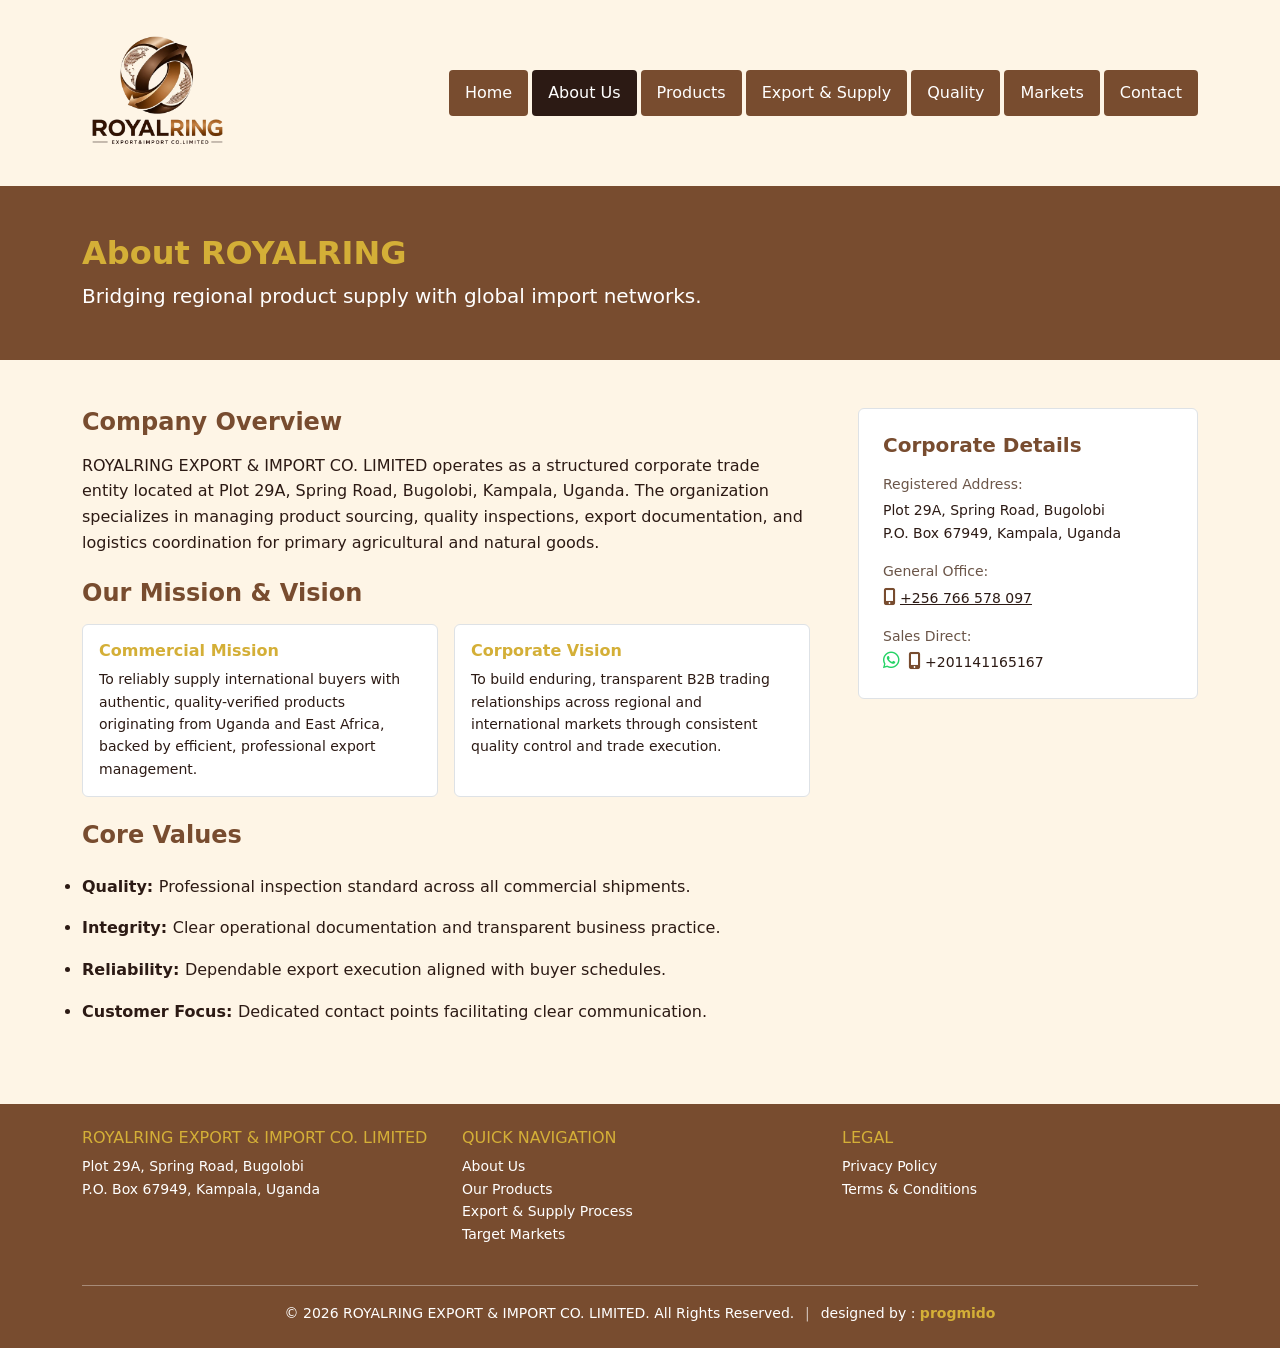
<file: about.html>
<!DOCTYPE html>

<html lang="en">
<head>
<meta charset="utf-8"/>
<meta content="width=device-width, initial-scale=1.0" name="viewport"/>
<title>
   About Us | ROYALRING EXPORT &amp; IMPORT CO. LIMITED
  </title>
<meta content="Learn about ROYALRING EXPORT &amp; IMPORT CO. LIMITED, based in Bugolobi, Kampala, Uganda. Core values, commercial mission, and international trade operations." name="description"/>
<link href="https://www.royalringltd.com/about.html" rel="canonical"/>
<link href="https://cdn.jsdelivr.net/npm/bootstrap@5.3.2/dist/css/bootstrap.min.css" rel="stylesheet"/>
<link href="https://cdnjs.cloudflare.com/ajax/libs/font-awesome/6.5.2/css/all.min.css" rel="stylesheet"/><link href="css/royalring.css" rel="stylesheet"/>
</head>
<body>
<nav aria-label="Main Navigation" class="navbar navbar-expand-lg navbar-royalring sticky-top">
<div class="container">
<a class="navbar-brand d-flex align-items-center" href="index.html">
<img alt="ROYALRING EXPORT &amp; IMPORT CO. LIMITED" class="brand-logo" height="150" src="images/logo.png" width="150"/>
</a>
<button aria-controls="mainNav" aria-expanded="false" aria-label="Toggle navigation" class="navbar-toggler border-0" data-bs-target="#mainNav" data-bs-toggle="collapse" type="button">
<span class="navbar-toggler-icon">
</span>
</button>
<div class="collapse navbar-collapse" id="mainNav">
<ul class="navbar-nav ms-auto mb-2 mb-lg-0">
<li class="nav-item">
<a class="nav-link" href="index.html">
        Home
       </a>
</li>
<li class="nav-item">
<a aria-current="page" class="nav-link active" href="about.html">
        About Us
       </a>
</li>
<li class="nav-item">
<a class="nav-link" href="products.html">
        Products
       </a>
</li>
<li class="nav-item">
<a class="nav-link" href="export.html">
        Export &amp; Supply
       </a>
</li>
<li class="nav-item">
<a class="nav-link" href="quality.html">
        Quality
       </a>
</li>
<li class="nav-item">
<a class="nav-link" href="markets.html">
        Markets
       </a>
</li>
<li class="nav-item">
<a class="nav-link" href="contact.html">
        Contact
       </a>
</li>
</ul>
</div>
</div>
</nav>
<header class="py-5 page-header">
<div class="container">
<h1 class="h2 fw-bold rr-accent-text">
     About ROYALRING
    </h1>
<p class="lead text-white mb-0 header-description">
     Bridging regional product supply with global import networks.
    </p>
</div>
</header>
<main class="py-5">
<div class="container">
<div class="row g-5">
<div class="col-lg-8">
<h2 class="h4 fw-bold mb-3 heading-primary">
       Company Overview
      </h2>
<p>
       ROYALRING EXPORT &amp; IMPORT CO. LIMITED operates as a structured corporate trade entity located at Plot 29A, Spring Road, Bugolobi, Kampala, Uganda. The organization specializes in managing product sourcing, quality inspections, export documentation, and logistics coordination for primary agricultural and natural goods.
      </p>
<h2 class="h4 fw-bold mt-4 mb-3 heading-primary">
       Our Mission &amp; Vision
      </h2>
<div class="row g-3">
<div class="col-md-6">
<div class="p-3 border rounded bg-white h-100">
<h3 class="h6 fw-bold rr-accent-text">
          Commercial Mission
         </h3>
<p class="small mb-0">
          To reliably supply international buyers with authentic, quality-verified products originating from Uganda and East Africa, backed by efficient, professional export management.
         </p>
</div>
</div>
<div class="col-md-6">
<div class="p-3 border rounded bg-white h-100">
<h3 class="h6 fw-bold rr-accent-text">
          Corporate Vision
         </h3>
<p class="small mb-0">
          To build enduring, transparent B2B trading relationships across regional and international markets through consistent quality control and trade execution.
         </p>
</div>
</div>
</div>
<h2 class="h4 fw-bold mt-4 mb-3 heading-primary">
       Core Values
      </h2>
<ul class="list-group list-group-flush mb-4">
<li class="list-group-content py-2">
<strong>
         Quality:
        </strong>
        Professional inspection standard across all commercial shipments.
       </li>
<li class="list-group-content py-2">
<strong>
         Integrity:
        </strong>
        Clear operational documentation and transparent business practice.
       </li>
<li class="list-group-content py-2">
<strong>
         Reliability:
        </strong>
        Dependable export execution aligned with buyer schedules.
       </li>
<li class="list-group-content py-2">
<strong>
         Customer Focus:
        </strong>
        Dedicated contact points facilitating clear communication.
       </li>
</ul>
</div>
<div class="col-lg-4">
<div class="p-4 rounded border bg-white">
<h3 class="h5 fw-bold mb-3 heading-primary">
        Corporate Details
       </h3>
<p class="small rr-secondary-text mb-1">
        Registered Address:
       </p>
<p class="small">
        Plot 29A, Spring Road, Bugolobi
        <br/>
        P.O. Box 67949, Kampala, Uganda
       </p>
<p class="small rr-secondary-text mb-1">
        General Office:
       </p>
<p class="small mb-3">
<a class="text-dark" href="tel:+256766578097"><i aria-hidden="true" class="fa-solid fa-mobile-screen-button contact-mobile-icon me-1"></i>+256 766 578 097</a>
</p>
<p class="small rr-secondary-text mb-1">
        Sales Direct:
       </p>
<p class="small mb-0"><a class="text-dark text-decoration-none me-2" href="https://wa.me/201141165167" rel="noopener noreferrer" target="_blank"><i aria-hidden="true" class="fa-brands fa-whatsapp contact-whatsapp-icon"></i></a><a class="text-dark text-decoration-none" href="tel:+201141165167"><i aria-hidden="true" class="fa-solid fa-mobile-screen-button contact-mobile-icon me-1"></i>+201141165167</a></p>
</div>
</div>
</div>
</div>
</main>
<script defer="" src="https://cdn.jsdelivr.net/npm/bootstrap@5.3.2/dist/js/bootstrap.bundle.min.js">
</script>
<footer class="site-footer">
<div class="container">
<div class="row">
<div class="col-md-4 mb-3">
<h4 class="h6 text-uppercase">
       ROYALRING EXPORT &amp; IMPORT CO. LIMITED
      </h4>
<p class="small">
       Plot 29A, Spring Road, Bugolobi
       <br/>
       P.O. Box 67949, Kampala, Uganda
      </p>
</div>
<div class="col-md-4 mb-3">
<h4 class="h6 text-uppercase">
       Quick Navigation
      </h4>
<ul class="list-unstyled small">
<li>
<a href="about.html">
         About Us
        </a>
</li>
<li>
<a href="products.html">
         Our Products
        </a>
</li>
<li>
<a href="export.html">
         Export &amp; Supply Process
        </a>
</li>
<li>
<a href="markets.html">
         Target Markets
        </a>
</li>
</ul>
</div>
<div class="col-md-4 mb-3">
<h4 class="h6 text-uppercase">
       Legal
      </h4>
<ul class="list-unstyled small">
<li>
<a href="privacy.html">
         Privacy Policy
        </a>
</li>
<li>
<a href="terms.html">
         Terms &amp; Conditions
        </a>
</li>
</ul>
</div>
</div>
<div class="footer-bottom text-center pt-3 small">
     © 2026 ROYALRING EXPORT &amp; IMPORT CO. LIMITED. All Rights Reserved. <span class="footer-credit-separator">|</span> designed by : <a href="https://medo67866.github.io/progmido/" rel="noopener noreferrer" target="_blank">progmido</a>
</div>
</div>
</footer>
<script defer="True" src="https://cdn.jsdelivr.net/npm/bootstrap@5.3.2/dist/js/bootstrap.bundle.min.js">
</script>
<script defer="True" src="js/main.js">
</script>
</body>
</html>
</file>
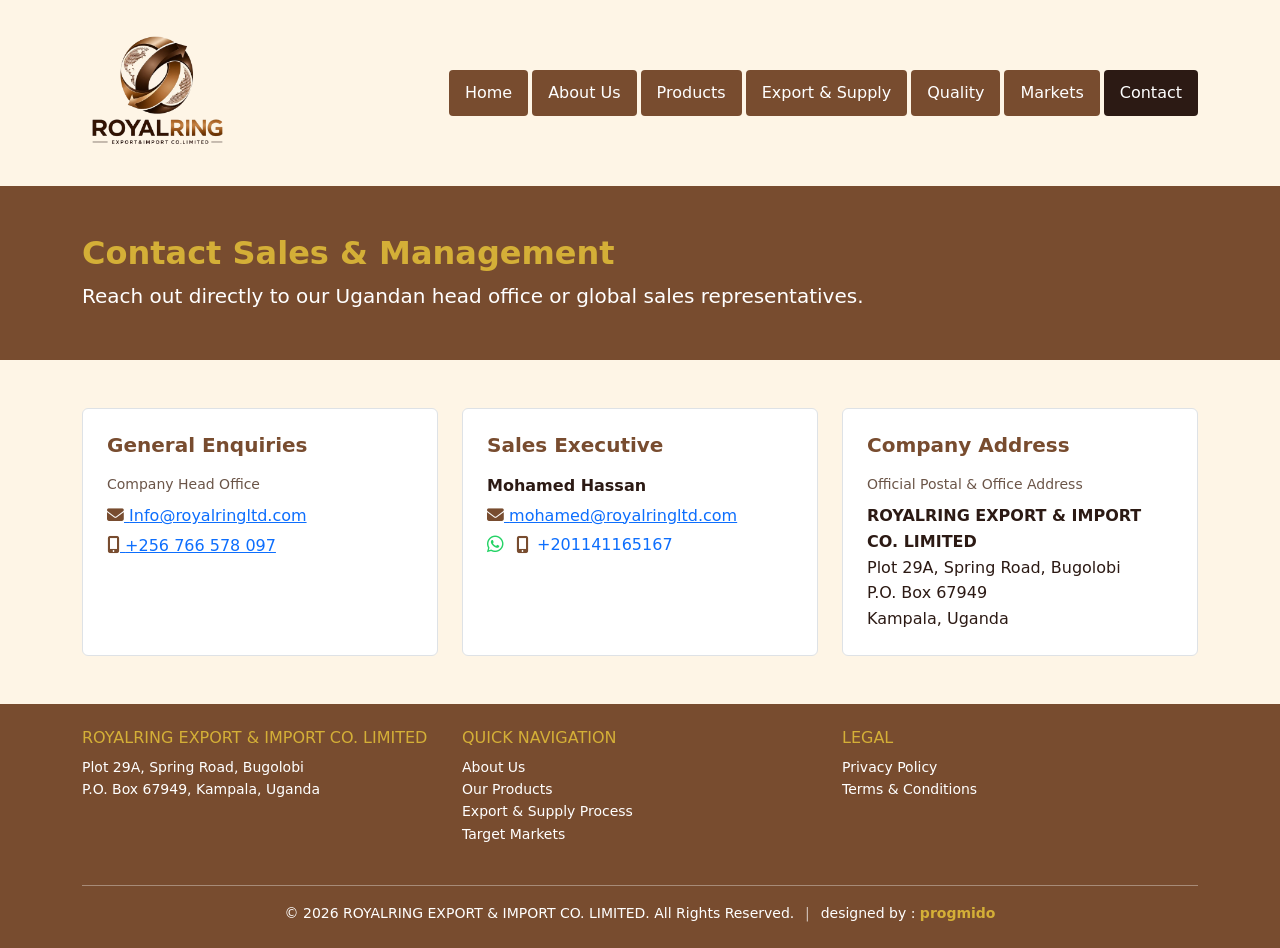
<file: contact.html>
<!DOCTYPE html>

<html lang="en">
<head>
<meta charset="utf-8"/>
<meta content="width=device-width, initial-scale=1.0" name="viewport"/>
<title>
   Contact Us | ROYALRING EXPORT &amp; IMPORT CO. LIMITED
  </title>
<meta content="Direct contact information for ROYALRING EXPORT &amp; IMPORT CO. LIMITED in Kampala, Uganda. Sales, general inquiries, address, and phone details." name="description"/>
<link href="https://www.royalringltd.com/contact.html" rel="canonical"/>
<link href="https://cdn.jsdelivr.net/npm/bootstrap@5.3.2/dist/css/bootstrap.min.css" rel="stylesheet"/>
<link href="https://cdnjs.cloudflare.com/ajax/libs/font-awesome/6.5.2/css/all.min.css" rel="stylesheet"/>
<link href="css/royalring.css" rel="stylesheet"/>
</head>
<body>
<nav aria-label="Main Navigation" class="navbar navbar-expand-lg navbar-royalring sticky-top">
<div class="container">
<a class="navbar-brand d-flex align-items-center" href="index.html">
<img alt="ROYALRING EXPORT &amp; IMPORT CO. LIMITED" class="brand-logo" height="150" src="images/logo.png" width="150"/>
</a>
<button aria-controls="mainNav" aria-expanded="false" aria-label="Toggle navigation" class="navbar-toggler border-0" data-bs-target="#mainNav" data-bs-toggle="collapse" type="button">
<span class="navbar-toggler-icon">
</span>
</button>
<div class="collapse navbar-collapse" id="mainNav">
<ul class="navbar-nav ms-auto mb-2 mb-lg-0">
<li class="nav-item">
<a class="nav-link" href="index.html">
        Home
       </a>
</li>
<li class="nav-item">
<a class="nav-link" href="about.html">
        About Us
       </a>
</li>
<li class="nav-item">
<a class="nav-link" href="products.html">
        Products
       </a>
</li>
<li class="nav-item">
<a class="nav-link" href="export.html">
        Export &amp; Supply
       </a>
</li>
<li class="nav-item">
<a class="nav-link" href="quality.html">
        Quality
       </a>
</li>
<li class="nav-item">
<a class="nav-link" href="markets.html">
        Markets
       </a>
</li>
<li class="nav-item">
<a aria-current="page" class="nav-link active" href="contact.html">
        Contact
       </a>
</li>
</ul>
</div>
</div>
</nav>
<header class="py-5 page-header">
<div class="container">
<h1 class="h2 fw-bold rr-accent-text">
     Contact Sales &amp; Management
    </h1>
<p class="lead text-white mb-0 header-description">
     Reach out directly to our Ugandan head office or global sales representatives.
    </p>
</div>
</header>
<main class="py-5">
<div class="container">
<div class="row g-4">
<div class="col-md-6 col-lg-4">
<div class="p-4 bg-white border rounded h-100">
<h2 class="h5 fw-bold mb-3 heading-primary">
        General Enquiries
       </h2>
<p class="small rr-secondary-text mb-2">
        Company Head Office
       </p>
<p class="mb-1">
<a aria-label="Email General Enquiries" class="contact-email-link" href="mailto:Info@royalringltd.com" title="Email">
<i aria-hidden="true" class="fa-solid fa-envelope contact-email-icon"></i>
</a>
<a href="mailto:Info@royalringltd.com">
         Info@royalringltd.com
        </a>
</p>
<p class="mb-0">
<a aria-label="Telephone General Enquiries" class="contact-telephone-link" href="tel:+256766578097" title="Telephone">
<i aria-hidden="true" class="fa-solid fa-mobile-screen-button contact-mobile-icon"></i>
</a>
<a href="tel:+256766578097">
         +256 766 578 097
        </a>
</p>
</div>
</div>
<div class="col-md-6 col-lg-4">
<div class="p-4 bg-white border rounded h-100">
<h2 class="h5 fw-bold mb-3 heading-primary">
        Sales Executive
       </h2>
<p class="mb-1">
<strong>
         Mohamed Hassan
        </strong>
</p>
<p class="mb-1">
<a aria-label="Email Mohamed Hassan" class="contact-email-link" href="mailto:mohamed@royalringltd.com" title="Email">
<i aria-hidden="true" class="fa-solid fa-envelope contact-email-icon"></i>
</a>
<a href="mailto:mohamed@royalringltd.com">mohamed@royalringltd.com</a>
</p>
<p class="mb-0 contact-icon-line">
<a aria-label="Mohamed Hassan WhatsApp" href="https://wa.me/201141165167" rel="noopener noreferrer" target="_blank" title="WhatsApp">
<i aria-hidden="true" class="fa-brands fa-whatsapp contact-whatsapp-icon"></i>
</a>
<a aria-label="Mohamed Hassan mobile phone" href="tel:+201141165167" title="Mobile phone">
<i aria-hidden="true" class="fa-solid fa-mobile-screen-button contact-mobile-icon"></i>
<span class="ms-1">+201141165167</span>
</a>
</p>
</div>
</div>
<div class="col-md-12 col-lg-4">
<div class="p-4 bg-white border rounded h-100">
<h2 class="h5 fw-bold mb-3 heading-primary">
        Company Address
       </h2>
<p class="small rr-secondary-text mb-2">
        Official Postal &amp; Office Address
       </p>
<address class="mb-0">
<strong>
         ROYALRING EXPORT &amp; IMPORT CO. LIMITED
        </strong>
<br/>
        Plot 29A, Spring Road, Bugolobi
        <br/>
        P.O. Box 67949
        <br/>
        Kampala, Uganda
       </address>
</div>
</div>
</div>
</div>
</main>
<script defer="" src="https://cdn.jsdelivr.net/npm/bootstrap@5.3.2/dist/js/bootstrap.bundle.min.js">
</script>
<footer class="site-footer">
<div class="container">
<div class="row">
<div class="col-md-4 mb-3">
<h4 class="h6 text-uppercase">
       ROYALRING EXPORT &amp; IMPORT CO. LIMITED
      </h4>
<p class="small">
       Plot 29A, Spring Road, Bugolobi
       <br/>
       P.O. Box 67949, Kampala, Uganda
      </p>
</div>
<div class="col-md-4 mb-3">
<h4 class="h6 text-uppercase">
       Quick Navigation
      </h4>
<ul class="list-unstyled small">
<li>
<a href="about.html">
         About Us
        </a>
</li>
<li>
<a href="products.html">
         Our Products
        </a>
</li>
<li>
<a href="export.html">
         Export &amp; Supply Process
        </a>
</li>
<li>
<a href="markets.html">
         Target Markets
        </a>
</li>
</ul>
</div>
<div class="col-md-4 mb-3">
<h4 class="h6 text-uppercase">
       Legal
      </h4>
<ul class="list-unstyled small">
<li>
<a href="privacy.html">
         Privacy Policy
        </a>
</li>
<li>
<a href="terms.html">
         Terms &amp; Conditions
        </a>
</li>
</ul>
</div>
</div>
<div class="footer-bottom text-center pt-3 small">
     © 2026 ROYALRING EXPORT &amp; IMPORT CO. LIMITED. All Rights Reserved. <span class="footer-credit-separator">|</span> designed by : <a href="https://medo67866.github.io/progmido/" rel="noopener noreferrer" target="_blank">progmido</a>
</div>
</div>
</footer>
<script defer="True" src="https://cdn.jsdelivr.net/npm/bootstrap@5.3.2/dist/js/bootstrap.bundle.min.js">
</script>
<script defer="True" src="js/main.js">
</script>
</body>
</html>
</file>
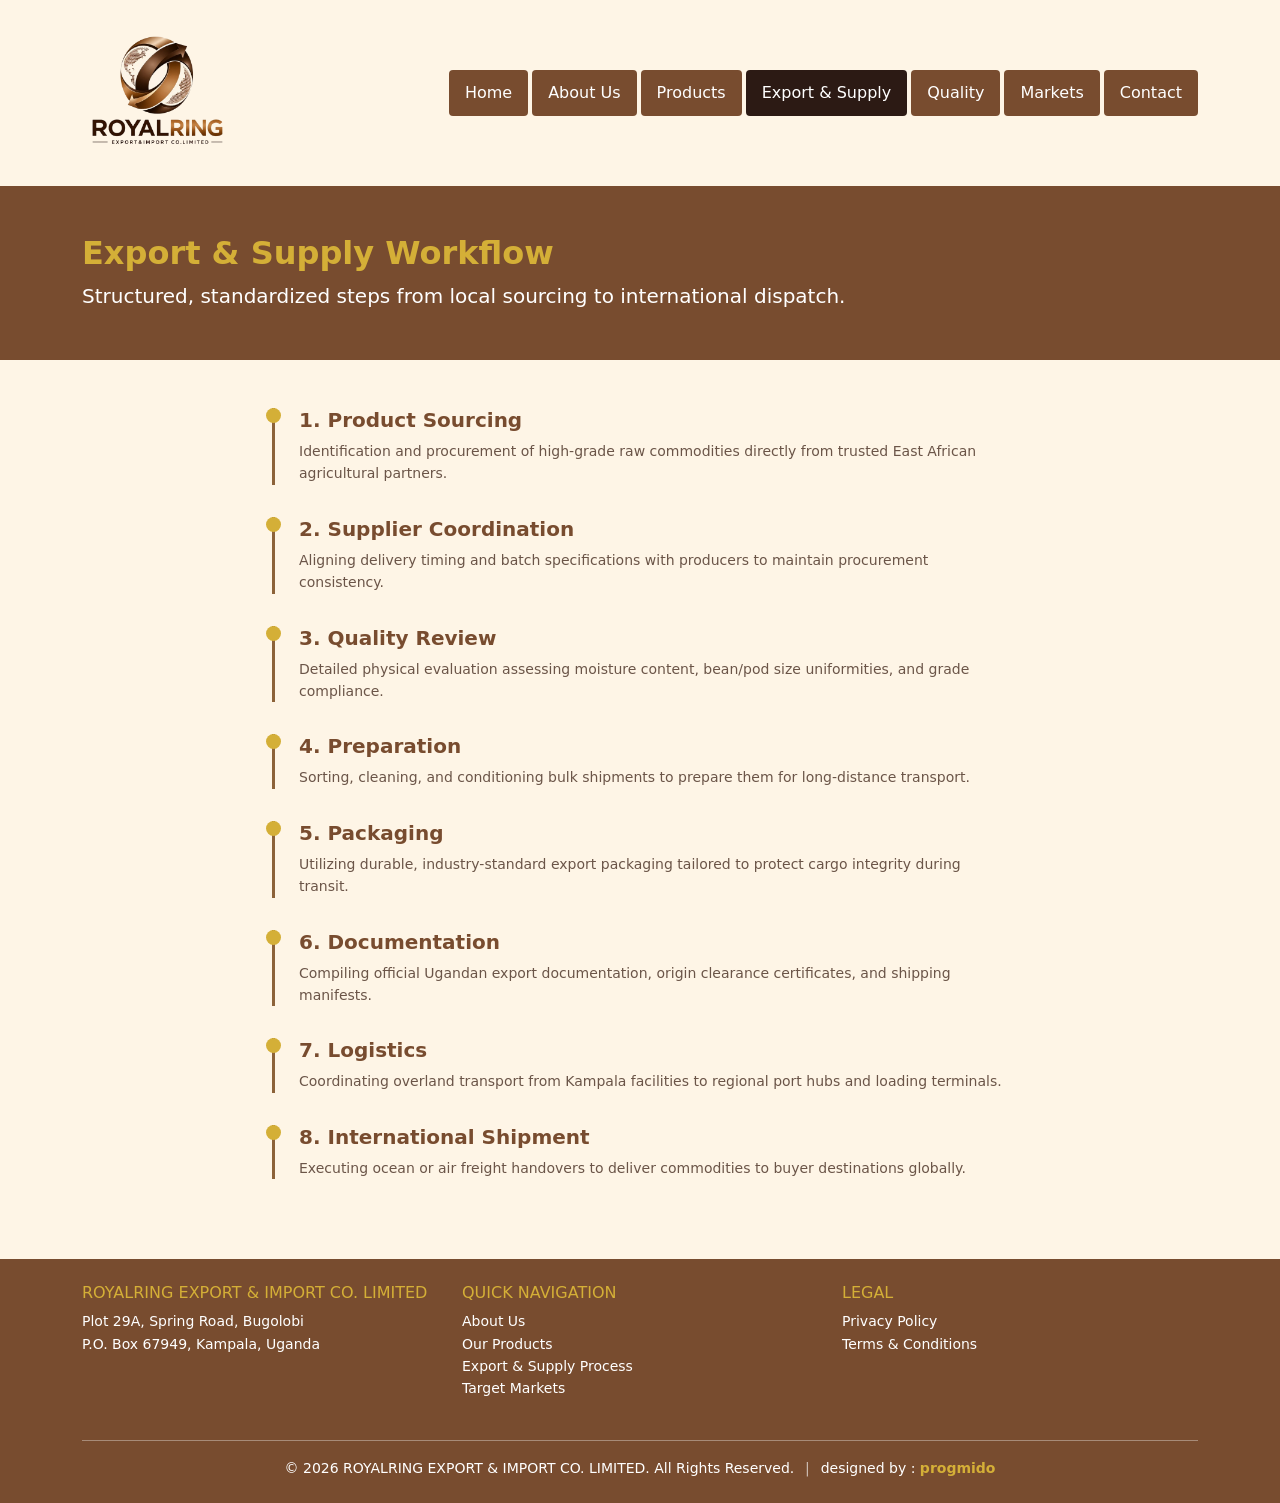
<file: export.html>
<!DOCTYPE html>
<html lang="en">
 <head>
  <meta charset="utf-8"/>
  <meta content="width=device-width, initial-scale=1.0" name="viewport"/>
  <title>
   Export &amp; Supply Workflow | ROYALRING EXPORT &amp; IMPORT CO. LIMITED
  </title>
  <meta content="Explore ROYALRING's 8-step export and supply workflow: Product Sourcing, Quality Review, Packaging, and Global Logistics." name="description"/>
  <link href="https://www.royalringltd.com/export.html" rel="canonical"/>
  <link href="https://cdn.jsdelivr.net/npm/bootstrap@5.3.2/dist/css/bootstrap.min.css" rel="stylesheet"/>
  <link href="css/royalring.css" rel="stylesheet"/>
 </head>
 <body>
  <nav aria-label="Main Navigation" class="navbar navbar-expand-lg navbar-royalring sticky-top">
   <div class="container">
    <a class="navbar-brand d-flex align-items-center" href="index.html">
     <img alt="ROYALRING EXPORT &amp; IMPORT CO. LIMITED" class="brand-logo" height="150" src="images/logo.png" width="150"/>
    </a>
    <button aria-controls="mainNav" aria-expanded="false" aria-label="Toggle navigation" class="navbar-toggler border-0" data-bs-target="#mainNav" data-bs-toggle="collapse" type="button">
     <span class="navbar-toggler-icon">
     </span>
    </button>
    <div class="collapse navbar-collapse" id="mainNav">
     <ul class="navbar-nav ms-auto mb-2 mb-lg-0">
      <li class="nav-item">
       <a class="nav-link" href="index.html">
        Home
       </a>
      </li>
      <li class="nav-item">
       <a class="nav-link" href="about.html">
        About Us
       </a>
      </li>
      <li class="nav-item">
       <a class="nav-link" href="products.html">
        Products
       </a>
      </li>
      <li class="nav-item">
       <a aria-current="page" class="nav-link active" href="export.html">
        Export &amp; Supply
       </a>
      </li>
      <li class="nav-item">
       <a class="nav-link" href="quality.html">
        Quality
       </a>
      </li>
      <li class="nav-item">
       <a class="nav-link" href="markets.html">
        Markets
       </a>
      </li>
      <li class="nav-item">
       <a class="nav-link" href="contact.html">
        Contact
       </a>
      </li>
     </ul>
    </div>
   </div>
  </nav>
  <header class="py-5 page-header">
   <div class="container">
    <h1 class="h2 fw-bold rr-accent-text">
     Export &amp; Supply Workflow
    </h1>
    <p class="lead text-white mb-0 header-description">
     Structured, standardized steps from local sourcing to international dispatch.
    </p>
   </div>
  </header>
  <main class="py-5">
   <div class="container">
    <div class="row justify-content-center">
     <div class="col-lg-8">
      <div class="timeline-item">
       <h3 class="h5 fw-bold heading-primary">
        1. Product Sourcing
       </h3>
       <p class="rr-secondary-text small">
        Identification and procurement of high-grade raw commodities directly from trusted East African agricultural partners.
       </p>
      </div>
      <div class="timeline-item">
       <h3 class="h5 fw-bold heading-primary">
        2. Supplier Coordination
       </h3>
       <p class="rr-secondary-text small">
        Aligning delivery timing and batch specifications with producers to maintain procurement consistency.
       </p>
      </div>
      <div class="timeline-item">
       <h3 class="h5 fw-bold heading-primary">
        3. Quality Review
       </h3>
       <p class="rr-secondary-text small">
        Detailed physical evaluation assessing moisture content, bean/pod size uniformities, and grade compliance.
       </p>
      </div>
      <div class="timeline-item">
       <h3 class="h5 fw-bold heading-primary">
        4. Preparation
       </h3>
       <p class="rr-secondary-text small">
        Sorting, cleaning, and conditioning bulk shipments to prepare them for long-distance transport.
       </p>
      </div>
      <div class="timeline-item">
       <h3 class="h5 fw-bold heading-primary">
        5. Packaging
       </h3>
       <p class="rr-secondary-text small">
        Utilizing durable, industry-standard export packaging tailored to protect cargo integrity during transit.
       </p>
      </div>
      <div class="timeline-item">
       <h3 class="h5 fw-bold heading-primary">
        6. Documentation
       </h3>
       <p class="rr-secondary-text small">
        Compiling official Ugandan export documentation, origin clearance certificates, and shipping manifests.
       </p>
      </div>
      <div class="timeline-item">
       <h3 class="h5 fw-bold heading-primary">
        7. Logistics
       </h3>
       <p class="rr-secondary-text small">
        Coordinating overland transport from Kampala facilities to regional port hubs and loading terminals.
       </p>
      </div>
      <div class="timeline-item">
       <h3 class="h5 fw-bold heading-primary">
        8. International Shipment
       </h3>
       <p class="rr-secondary-text small">
        Executing ocean or air freight handovers to deliver commodities to buyer destinations globally.
       </p>
      </div>
     </div>
    </div>
   </div>
  </main>
  <script defer="" src="https://cdn.jsdelivr.net/npm/bootstrap@5.3.2/dist/js/bootstrap.bundle.min.js">
  </script>
  <footer class="site-footer">
   <div class="container">
    <div class="row">
     <div class="col-md-4 mb-3">
      <h4 class="h6 text-uppercase">
       ROYALRING EXPORT &amp; IMPORT CO. LIMITED
      </h4>
      <p class="small">
       Plot 29A, Spring Road, Bugolobi
       <br/>
       P.O. Box 67949, Kampala, Uganda
      </p>
     </div>
     <div class="col-md-4 mb-3">
      <h4 class="h6 text-uppercase">
       Quick Navigation
      </h4>
      <ul class="list-unstyled small">
       <li>
        <a href="about.html">
         About Us
        </a>
       </li>
       <li>
        <a href="products.html">
         Our Products
        </a>
       </li>
       <li>
        <a href="export.html">
         Export &amp; Supply Process
        </a>
       </li>
       <li>
        <a href="markets.html">
         Target Markets
        </a>
       </li>
      </ul>
     </div>
     <div class="col-md-4 mb-3">
      <h4 class="h6 text-uppercase">
       Legal
      </h4>
      <ul class="list-unstyled small">
       <li>
        <a href="privacy.html">
         Privacy Policy
        </a>
       </li>
       <li>
        <a href="terms.html">
         Terms &amp; Conditions
        </a>
       </li>
      </ul>
     </div>
    </div>
    <div class="footer-bottom text-center pt-3 small">
     &copy; 2026 ROYALRING EXPORT &amp; IMPORT CO. LIMITED. All Rights Reserved. <span class="footer-credit-separator">|</span> designed by : <a href="https://medo67866.github.io/progmido/" target="_blank" rel="noopener noreferrer">progmido</a>
    </div>
   </div>
  </footer>
  <script defer="True" src="https://cdn.jsdelivr.net/npm/bootstrap@5.3.2/dist/js/bootstrap.bundle.min.js">
  </script>
  <script defer="True" src="js/main.js">
  </script>
 </body>
</html>
</file>
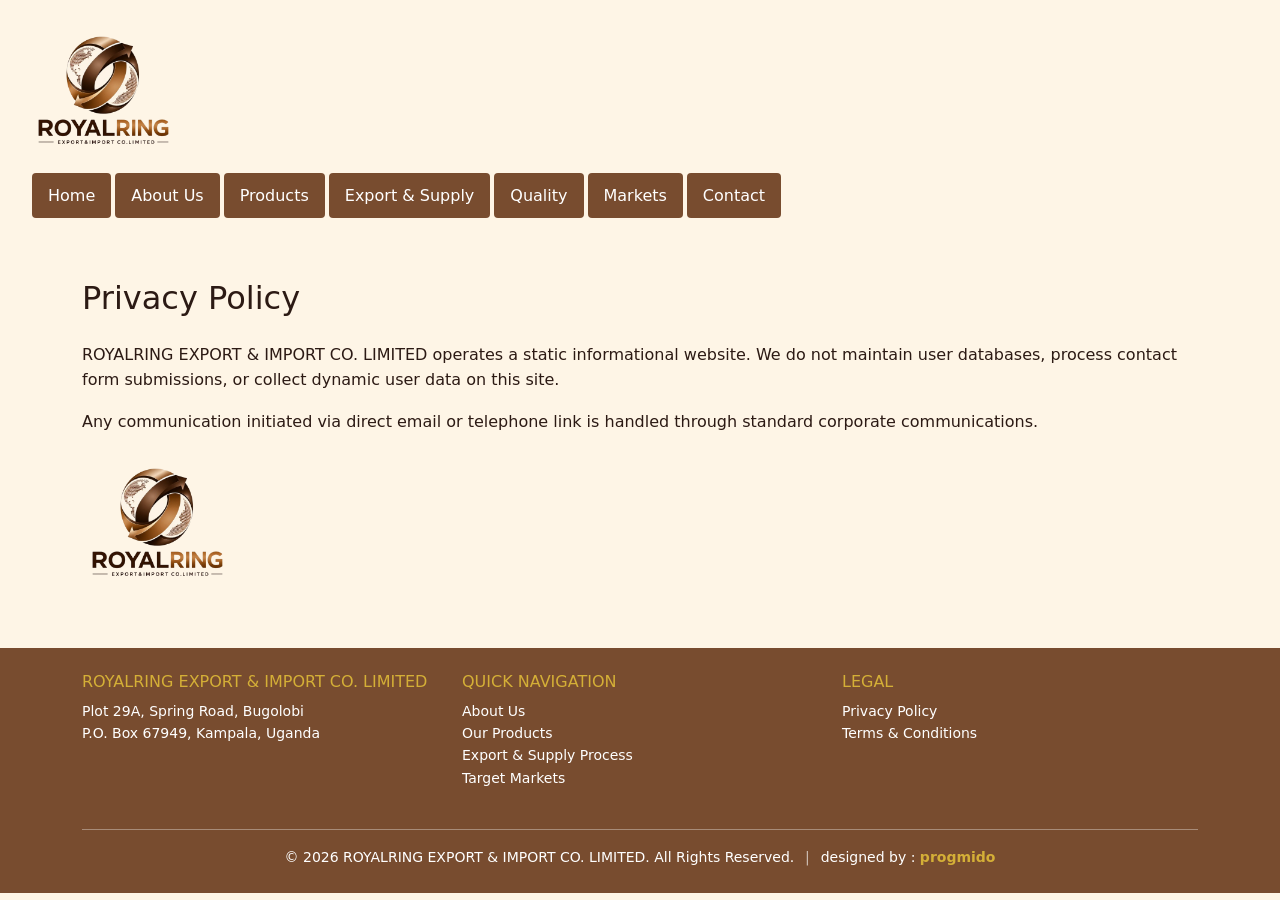
<file: privacy.html>
<!DOCTYPE html>
<html lang="en">
 <head>
  <meta charset="utf-8"/>
  <meta content="width=device-width, initial-scale=1.0" name="viewport"/>
  <title>
   Privacy Policy | ROYALRING EXPORT &amp; IMPORT CO. LIMITED
  </title>
  <link href="https://cdn.jsdelivr.net/npm/bootstrap@5.3.2/dist/css/bootstrap.min.css" rel="stylesheet"/>
  <link href="css/royalring.css" rel="stylesheet"/>
 </head>
 <body>
  <nav aria-label="Main Navigation" class="navbar navbar-expand-lg navbar-royalring sticky-top">
   <main>
    <div class="container">
     <a class="navbar-brand d-flex align-items-center" href="index.html">
      <img alt="ROYALRING EXPORT &amp; IMPORT CO. LIMITED" class="brand-logo" height="150" src="images/logo.png" width="150"/>
     </a>
     <button aria-controls="mainNav" aria-expanded="false" aria-label="Toggle navigation" class="navbar-toggler border-0" data-bs-target="#mainNav" data-bs-toggle="collapse" type="button">
      <span class="navbar-toggler-icon">
      </span>
     </button>
     <div class="collapse navbar-collapse" id="mainNav">
      <ul class="navbar-nav ms-auto mb-2 mb-lg-0">
       <li class="nav-item">
        <a class="nav-link" href="index.html">
         Home
        </a>
       </li>
       <li class="nav-item">
        <a class="nav-link" href="about.html">
         About Us
        </a>
       </li>
       <li class="nav-item">
        <a class="nav-link" href="products.html">
         Products
        </a>
       </li>
       <li class="nav-item">
        <a class="nav-link" href="export.html">
         Export &amp; Supply
        </a>
       </li>
       <li class="nav-item">
        <a class="nav-link" href="quality.html">
         Quality
        </a>
       </li>
       <li class="nav-item">
        <a class="nav-link" href="markets.html">
         Markets
        </a>
       </li>
       <li class="nav-item">
        <a class="nav-link" href="contact.html">
         Contact
        </a>
       </li>
      </ul>
     </div>
    </div>
   </main>
  </nav>
  <div class="container py-5">
   <h1 class="h2 mb-4">
    Privacy Policy
   </h1>
   <p>
    ROYALRING EXPORT &amp; IMPORT CO. LIMITED operates a static informational website. We do not maintain user databases, process contact form submissions, or collect dynamic user data on this site.
   </p>
   <p>
    Any communication initiated via direct email or telephone link is handled through standard corporate communications.
   </p>
   <a class="navbar-brand d-flex align-items-center" href="index.html">
    <img alt="ROYALRING EXPORT &amp; IMPORT CO. LIMITED" class="brand-logo" height="150" src="images/logo.png" width="150"/>
   </a>
  </div>
  <footer class="site-footer">
   <div class="container">
    <div class="row">
     <div class="col-md-4 mb-3">
      <h4 class="h6 text-uppercase">
       ROYALRING EXPORT &amp; IMPORT CO. LIMITED
      </h4>
      <p class="small">
       Plot 29A, Spring Road, Bugolobi
       <br/>
       P.O. Box 67949, Kampala, Uganda
      </p>
     </div>
     <div class="col-md-4 mb-3">
      <h4 class="h6 text-uppercase">
       Quick Navigation
      </h4>
      <ul class="list-unstyled small">
       <li>
        <a href="about.html">
         About Us
        </a>
       </li>
       <li>
        <a href="products.html">
         Our Products
        </a>
       </li>
       <li>
        <a href="export.html">
         Export &amp; Supply Process
        </a>
       </li>
       <li>
        <a href="markets.html">
         Target Markets
        </a>
       </li>
      </ul>
     </div>
     <div class="col-md-4 mb-3">
      <h4 class="h6 text-uppercase">
       Legal
      </h4>
      <ul class="list-unstyled small">
       <li>
        <a href="privacy.html">
         Privacy Policy
        </a>
       </li>
       <li>
        <a href="terms.html">
         Terms &amp; Conditions
        </a>
       </li>
      </ul>
     </div>
    </div>
    <div class="footer-bottom text-center pt-3 small">
     &copy; 2026 ROYALRING EXPORT &amp; IMPORT CO. LIMITED. All Rights Reserved. <span class="footer-credit-separator">|</span> designed by : <a href="https://medo67866.github.io/progmido/" target="_blank" rel="noopener noreferrer">progmido</a>
    </div>
   </div>
  </footer>
  <script defer="True" src="https://cdn.jsdelivr.net/npm/bootstrap@5.3.2/dist/js/bootstrap.bundle.min.js">
  </script>
  <script defer="True" src="js/main.js">
  </script>
 </body>
</html>
</file>
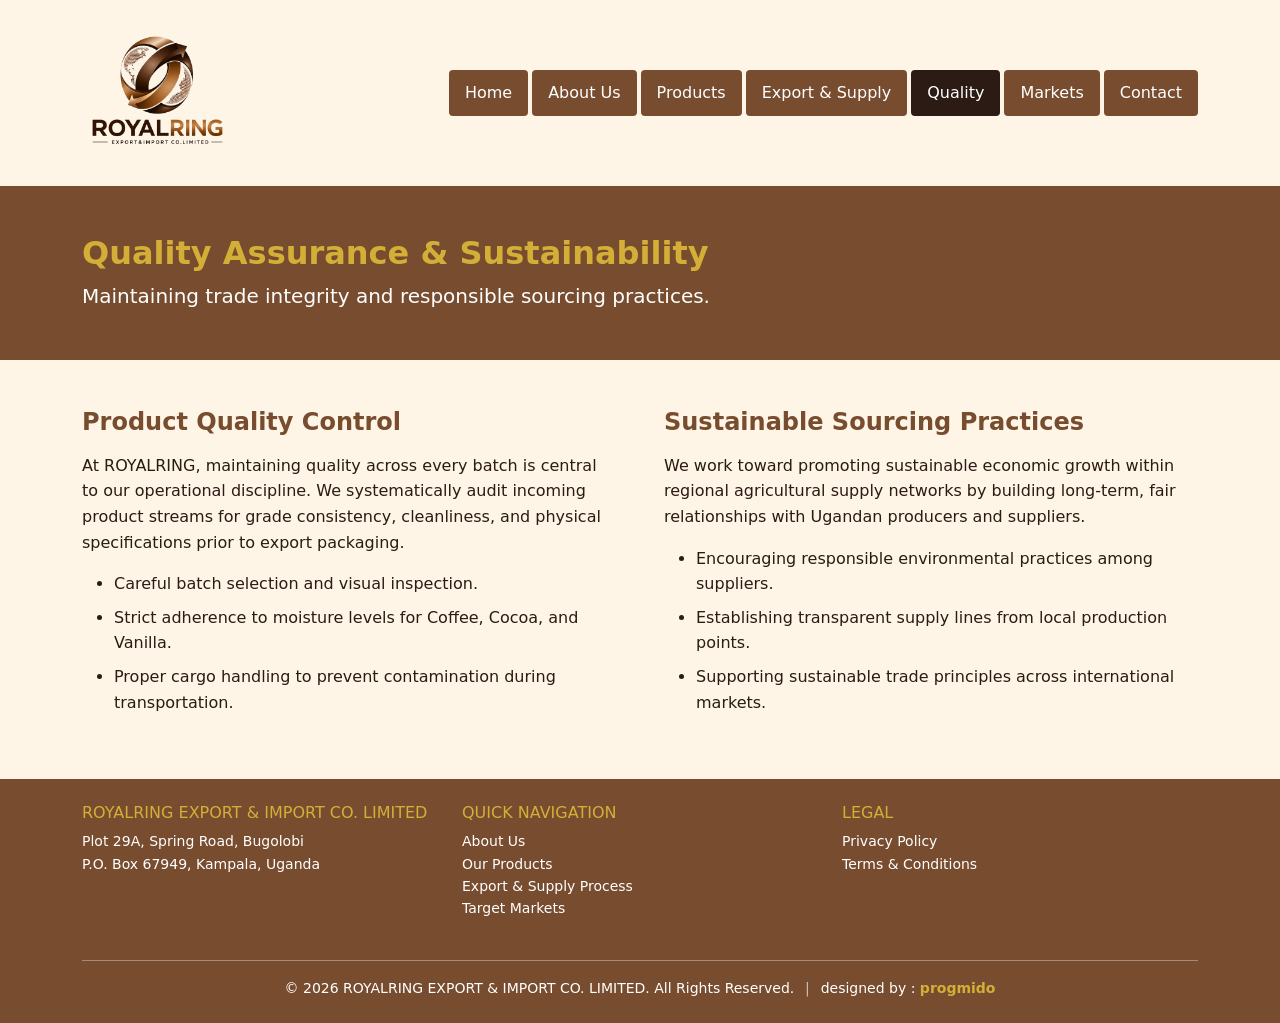
<file: quality.html>
<!DOCTYPE html>
<html lang="en">
 <head>
  <meta charset="utf-8"/>
  <meta content="width=device-width, initial-scale=1.0" name="viewport"/>
  <title>
   Quality &amp; Sustainability | ROYALRING EXPORT &amp; IMPORT CO. LIMITED
  </title>
  <meta content="Discover our dedication to consistent commodity quality control and sustainable agricultural trade practices in Uganda." name="description"/>
  <link href="https://www.royalringltd.com/quality.html" rel="canonical"/>
  <link href="https://cdn.jsdelivr.net/npm/bootstrap@5.3.2/dist/css/bootstrap.min.css" rel="stylesheet"/>
  <link href="css/royalring.css" rel="stylesheet"/>
 </head>
 <body>
  <nav aria-label="Main Navigation" class="navbar navbar-expand-lg navbar-royalring sticky-top">
   <div class="container">
    <a class="navbar-brand d-flex align-items-center" href="index.html">
     <img alt="ROYALRING EXPORT &amp; IMPORT CO. LIMITED" class="brand-logo" height="150" src="images/logo.png" width="150"/>
    </a>
    <button aria-controls="mainNav" aria-expanded="false" aria-label="Toggle navigation" class="navbar-toggler border-0" data-bs-target="#mainNav" data-bs-toggle="collapse" type="button">
     <span class="navbar-toggler-icon">
     </span>
    </button>
    <div class="collapse navbar-collapse" id="mainNav">
     <ul class="navbar-nav ms-auto mb-2 mb-lg-0">
      <li class="nav-item">
       <a class="nav-link" href="index.html">
        Home
       </a>
      </li>
      <li class="nav-item">
       <a class="nav-link" href="about.html">
        About Us
       </a>
      </li>
      <li class="nav-item">
       <a class="nav-link" href="products.html">
        Products
       </a>
      </li>
      <li class="nav-item">
       <a class="nav-link" href="export.html">
        Export &amp; Supply
       </a>
      </li>
      <li class="nav-item">
       <a aria-current="page" class="nav-link active" href="quality.html">
        Quality
       </a>
      </li>
      <li class="nav-item">
       <a class="nav-link" href="markets.html">
        Markets
       </a>
      </li>
      <li class="nav-item">
       <a class="nav-link" href="contact.html">
        Contact
       </a>
      </li>
     </ul>
    </div>
   </div>
  </nav>
  <header class="py-5 page-header">
   <div class="container">
    <h1 class="h2 fw-bold rr-accent-text">
     Quality Assurance &amp; Sustainability
    </h1>
    <p class="lead text-white mb-0 header-description">
     Maintaining trade integrity and responsible sourcing practices.
    </p>
   </div>
  </header>
  <main class="py-5">
   <div class="container">
    <div class="row g-5">
     <div class="col-lg-6">
      <h2 class="h4 fw-bold mb-3 heading-primary">
       Product Quality Control
      </h2>
      <p>
       At ROYALRING, maintaining quality across every batch is central to our operational discipline. We systematically audit incoming product streams for grade consistency, cleanliness, and physical specifications prior to export packaging.
      </p>
      <ul>
       <li class="mb-2">
        Careful batch selection and visual inspection.
       </li>
       <li class="mb-2">
        Strict adherence to moisture levels for Coffee, Cocoa, and Vanilla.
       </li>
       <li class="mb-2">
        Proper cargo handling to prevent contamination during transportation.
       </li>
      </ul>
     </div>
     <div class="col-lg-6">
      <h2 class="h4 fw-bold mb-3 heading-primary">
       Sustainable Sourcing Practices
      </h2>
      <p>
       We work toward promoting sustainable economic growth within regional agricultural supply networks by building long-term, fair relationships with Ugandan producers and suppliers.
      </p>
      <ul>
       <li class="mb-2">
        Encouraging responsible environmental practices among suppliers.
       </li>
       <li class="mb-2">
        Establishing transparent supply lines from local production points.
       </li>
       <li class="mb-2">
        Supporting sustainable trade principles across international markets.
       </li>
      </ul>
     </div>
    </div>
   </div>
  </main>
  <script defer="" src="https://cdn.jsdelivr.net/npm/bootstrap@5.3.2/dist/js/bootstrap.bundle.min.js">
  </script>
  <footer class="site-footer">
   <div class="container">
    <div class="row">
     <div class="col-md-4 mb-3">
      <h4 class="h6 text-uppercase">
       ROYALRING EXPORT &amp; IMPORT CO. LIMITED
      </h4>
      <p class="small">
       Plot 29A, Spring Road, Bugolobi
       <br/>
       P.O. Box 67949, Kampala, Uganda
      </p>
     </div>
     <div class="col-md-4 mb-3">
      <h4 class="h6 text-uppercase">
       Quick Navigation
      </h4>
      <ul class="list-unstyled small">
       <li>
        <a href="about.html">
         About Us
        </a>
       </li>
       <li>
        <a href="products.html">
         Our Products
        </a>
       </li>
       <li>
        <a href="export.html">
         Export &amp; Supply Process
        </a>
       </li>
       <li>
        <a href="markets.html">
         Target Markets
        </a>
       </li>
      </ul>
     </div>
     <div class="col-md-4 mb-3">
      <h4 class="h6 text-uppercase">
       Legal
      </h4>
      <ul class="list-unstyled small">
       <li>
        <a href="privacy.html">
         Privacy Policy
        </a>
       </li>
       <li>
        <a href="terms.html">
         Terms &amp; Conditions
        </a>
       </li>
      </ul>
     </div>
    </div>
    <div class="footer-bottom text-center pt-3 small">
     &copy; 2026 ROYALRING EXPORT &amp; IMPORT CO. LIMITED. All Rights Reserved. <span class="footer-credit-separator">|</span> designed by : <a href="https://medo67866.github.io/progmido/" target="_blank" rel="noopener noreferrer">progmido</a>
    </div>
   </div>
  </footer>
  <script defer="True" src="https://cdn.jsdelivr.net/npm/bootstrap@5.3.2/dist/js/bootstrap.bundle.min.js">
  </script>
  <script defer="True" src="js/main.js">
  </script>
 </body>
</html>
</file>
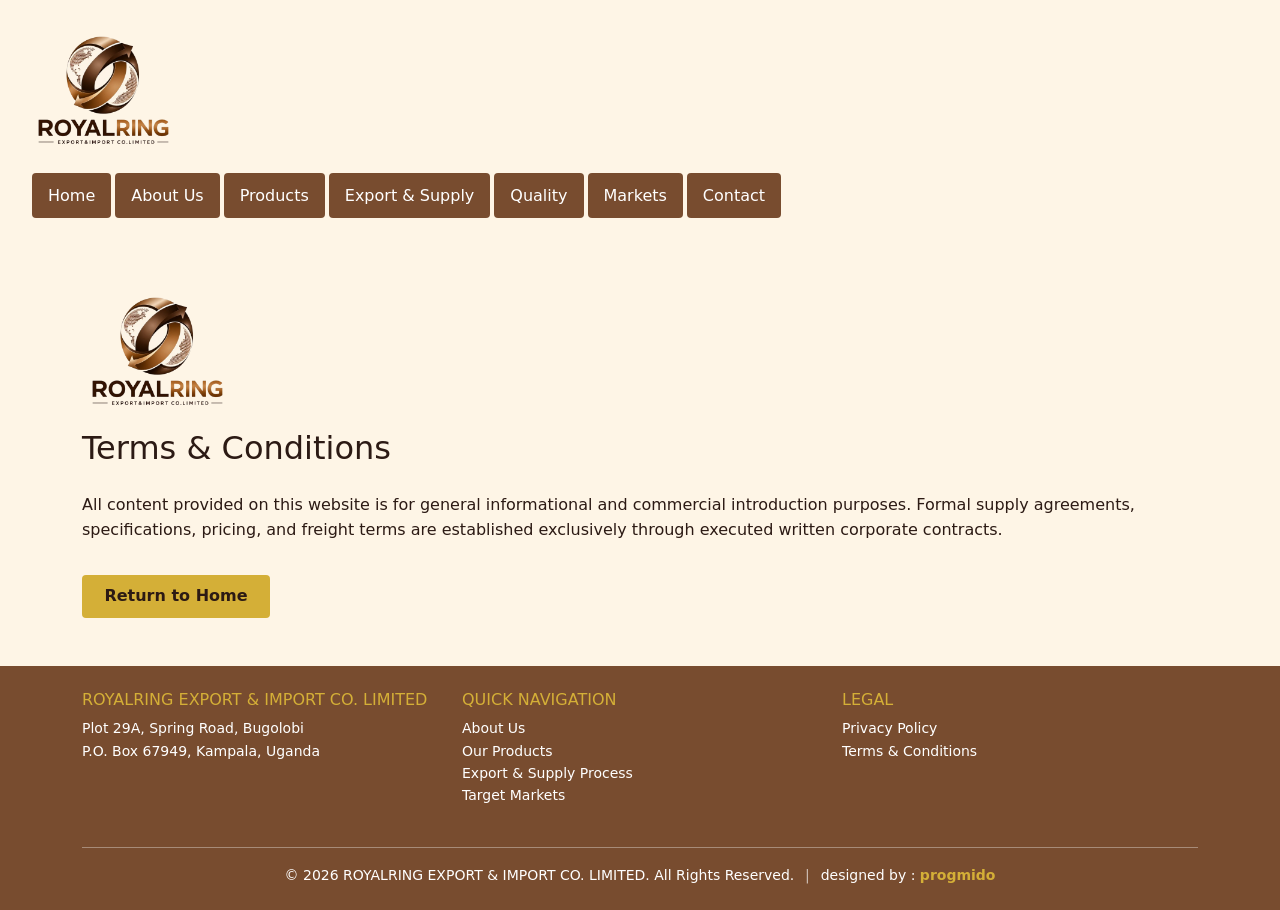
<file: terms.html>
<!DOCTYPE html>
<html lang="en">
 <head>
  <meta charset="utf-8"/>
  <meta content="width=device-width, initial-scale=1.0" name="viewport"/>
  <title>
   Terms &amp; Conditions | ROYALRING EXPORT &amp; IMPORT CO. LIMITED
  </title>
  <link href="https://cdn.jsdelivr.net/npm/bootstrap@5.3.2/dist/css/bootstrap.min.css" rel="stylesheet"/>
  <link href="css/royalring.css" rel="stylesheet"/>
 </head>
 <body>
  <nav aria-label="Main Navigation" class="navbar navbar-expand-lg navbar-royalring sticky-top">
   <main>
    <div class="container">
     <a class="navbar-brand d-flex align-items-center" href="index.html">
      <img alt="ROYALRING EXPORT &amp; IMPORT CO. LIMITED" class="brand-logo" height="150" src="images/logo.png" width="150"/>
     </a>
     <button aria-controls="mainNav" aria-expanded="false" aria-label="Toggle navigation" class="navbar-toggler border-0" data-bs-target="#mainNav" data-bs-toggle="collapse" type="button">
      <span class="navbar-toggler-icon">
      </span>
     </button>
     <div class="collapse navbar-collapse" id="mainNav">
      <ul class="navbar-nav ms-auto mb-2 mb-lg-0">
       <li class="nav-item">
        <a class="nav-link" href="index.html">
         Home
        </a>
       </li>
       <li class="nav-item">
        <a class="nav-link" href="about.html">
         About Us
        </a>
       </li>
       <li class="nav-item">
        <a class="nav-link" href="products.html">
         Products
        </a>
       </li>
       <li class="nav-item">
        <a class="nav-link" href="export.html">
         Export &amp; Supply
        </a>
       </li>
       <li class="nav-item">
        <a class="nav-link" href="quality.html">
         Quality
        </a>
       </li>
       <li class="nav-item">
        <a class="nav-link" href="markets.html">
         Markets
        </a>
       </li>
       <li class="nav-item">
        <a class="nav-link" href="contact.html">
         Contact
        </a>
       </li>
      </ul>
     </div>
    </div>
   </main>
  </nav>
  <div class="container py-5">
   <a class="navbar-brand d-flex align-items-center" href="index.html">
    <img alt="ROYALRING EXPORT &amp; IMPORT CO. LIMITED" class="brand-logo" height="150" src="images/logo.png" width="150"/>
   </a>
   <h1 class="h2 mb-4">
    Terms &amp; Conditions
   </h1>
   <p>
    All content provided on this website is for general informational and commercial introduction purposes. Formal supply agreements, specifications, pricing, and freight terms are established exclusively through executed written corporate contracts.
   </p>
   <a class="btn btn-rr-accent mt-3" href="index.html">
    Return to Home
   </a>
  </div>
  <footer class="site-footer">
   <div class="container">
    <div class="row">
     <div class="col-md-4 mb-3">
      <h4 class="h6 text-uppercase">
       ROYALRING EXPORT &amp; IMPORT CO. LIMITED
      </h4>
      <p class="small">
       Plot 29A, Spring Road, Bugolobi
       <br/>
       P.O. Box 67949, Kampala, Uganda
      </p>
     </div>
     <div class="col-md-4 mb-3">
      <h4 class="h6 text-uppercase">
       Quick Navigation
      </h4>
      <ul class="list-unstyled small">
       <li>
        <a href="about.html">
         About Us
        </a>
       </li>
       <li>
        <a href="products.html">
         Our Products
        </a>
       </li>
       <li>
        <a href="export.html">
         Export &amp; Supply Process
        </a>
       </li>
       <li>
        <a href="markets.html">
         Target Markets
        </a>
       </li>
      </ul>
     </div>
     <div class="col-md-4 mb-3">
      <h4 class="h6 text-uppercase">
       Legal
      </h4>
      <ul class="list-unstyled small">
       <li>
        <a href="privacy.html">
         Privacy Policy
        </a>
       </li>
       <li>
        <a href="terms.html">
         Terms &amp; Conditions
        </a>
       </li>
      </ul>
     </div>
    </div>
    <div class="footer-bottom text-center pt-3 small">
     &copy; 2026 ROYALRING EXPORT &amp; IMPORT CO. LIMITED. All Rights Reserved. <span class="footer-credit-separator">|</span> designed by : <a href="https://medo67866.github.io/progmido/" target="_blank" rel="noopener noreferrer">progmido</a>
    </div>
   </div>
  </footer>
  <script defer="True" src="https://cdn.jsdelivr.net/npm/bootstrap@5.3.2/dist/js/bootstrap.bundle.min.js">
  </script>
  <script defer="True" src="js/main.js">
  </script>
 </body>
</html>
</file>
<file: css/royalring.css>
/* =========================================================
   ROYALRING EXPORT & IMPORT CO. LIMITED
   Global stylesheet — Bootstrap 5.3.2 companion
   ========================================================= */

:root {
  --rr-bg: #FEF5E6;
  --rr-primary: #784C2F;
  --rr-primary-dark: #2C1A14;
  --rr-secondary: #8C6239;
  --rr-accent: #D4AF37;
  --rr-text: #2C1A14;
  --rr-text-muted: #6B5548;
  --rr-surface: #FFFFFF;
  --rr-border: #E5DDD5;

  --rr-font-main: system-ui, -apple-system, "Segoe UI", Roboto,
                  "Helvetica Neue", Arial, sans-serif;
}

/* -------------------------
   Base
   ------------------------- */
html {
  scroll-behavior: smooth;
}

body {
  margin: 0;
  padding: 0;
  overflow-x: hidden;
  background-color: var(--rr-bg);
  color: var(--rr-text);
  font-family: var(--rr-font-main);
  line-height: 1.6;
}

p {
  color: var(--rr-text);
}

.rr-secondary-text {
  color: var(--rr-text-muted) !important;
}

.rr-accent-text {
  color: var(--rr-accent) !important;
}

.text-dark {
  color: var(--rr-primary-dark) !important;
}

.heading-primary {
  color: var(--rr-primary) !important;
}

.link-secondary {
  color: var(--rr-secondary) !important;
}

a:focus-visible,
button:focus-visible {
  outline: 3px solid var(--rr-accent);
  outline-offset: 2px;
}

/* -------------------------
   Utility / top information bar
   ------------------------- */
.topbar {
  padding: 0.25rem 0;
  background-color: var(--rr-primary-dark) !important;
  color: var(--rr-surface);
}

.topbar a {
  color: var(--rr-accent) !important;
  text-decoration: none;
}

.topbar a:hover,
.topbar a:focus {
  color: var(--rr-surface) !important;
}

/* -------------------------
   Navigation
   ------------------------- */
.navbar-royalring {
  background-color: transparent !important;
  border: 0;
  padding: 0.8rem 1rem;
}

.navbar-royalring .navbar-brand {
  color: var(--rr-text);
  font-weight: 700;
  letter-spacing: 1px;
  text-transform: uppercase;
}

.navbar-royalring .brand-logo {
  display: block;
  width: 150px;
  height: 150px;
  max-width: 150px;
  object-fit: contain;
}

.navbar-royalring .navbar-toggler {
  color: var(--rr-primary-dark);
}

.navbar-royalring .navbar-toggler:focus {
  box-shadow: none;
}

.navbar-royalring .navbar-toggler-icon {
  background-image: url("data:image/svg+xml,%3csvg xmlns='http://www.w3.org/2000/svg' viewBox='0 0 30 30'%3e%3cpath stroke='%232C1A14' stroke-linecap='round' stroke-miterlimit='10' stroke-width='2' d='M4 7h22M4 15h22M4 23h22'/%3e%3c/svg%3e");
}

.navbar-royalring .navbar-nav .nav-link {
  margin-left: 4px;
  padding: 10px 16px !important;
  border-radius: 4px;
  background-color: var(--rr-primary) !important;
  color: var(--rr-surface) !important;
  font-weight: 500;
  transition: background-color 0.2s ease-in-out, color 0.2s ease-in-out;
}

.navbar-royalring .navbar-nav .nav-link:hover,
.navbar-royalring .navbar-nav .nav-link:focus {
  background-color: var(--rr-secondary) !important;
  color: var(--rr-surface) !important;
}

.navbar-royalring .navbar-nav .nav-link.active,
.navbar-royalring .navbar-nav .nav-link.active:hover {
  background-color: var(--rr-primary-dark) !important;
  color: var(--rr-surface) !important;
}

/* -------------------------
   Page headers
   ------------------------- */
.page-header {
  background-color: var(--rr-primary) !important;
  color: var(--rr-surface);
}

.page-header h1,
.page-header h2,
.page-header h3 {
  color: var(--rr-accent) !important;
}

.page-header .header-description {
  color: var(--rr-surface) !important;
  margin-bottom: 0;
}

/* -------------------------
   Home hero / dark sections
   ------------------------- */
.hero-section {
  position: relative;
  padding: 5rem 0;
  background: linear-gradient(135deg, var(--rr-primary-dark) 0%, #1A0F0C 100%);
  color: var(--rr-surface);
}

.hero-section .row {
  align-items: center;
}


.hero-section .hero-content {
  max-width: 900px;
}

.hero-section .hero-title {
  max-width: 760px;
  margin-right: auto;
  color: var(--rr-surface) !important;
  font-size: clamp(2.8rem, 5vw, 4.5rem);
  font-weight: 700;
  line-height: 1.08;
  letter-spacing: -0.02em;
}

.hero-section .hero-description {
  width: 100%;
  max-width: 760px;
  color: var(--rr-surface) !important;
}

.hero-section .hero-logo {
  display: block;
  width: min(100%, 340px);
  height: auto;
  max-width: 340px;
  margin: 0 auto;
  object-fit: contain;
}

.uganda-farms-image {
  display: block;
  width: 100%;
  aspect-ratio: 16 / 9;
  height: auto;
  max-width: 100%;
  object-fit: cover;
  border: 2px solid #784C2F;
  border-radius: 8px;
}

.contact-connect-section {
  background-color: var(--rr-secondary) !important;
  color: var(--rr-surface);
}

.contact-connect-section p,
.contact-connect-section strong,
.contact-connect-section a,
.contact-connect-section .dark-section-label {
  color: var(--rr-surface) !important;
}

.contact-connect-section .dark-section-label {
  color: var(--rr-accent) !important;
  opacity: 1;
}

.contact-connect-section a:hover,
.contact-connect-section a:focus {
  color: var(--rr-accent) !important;
}

/* -------------------------
   Buttons
   ------------------------- */
.btn-rr-accent {
  padding: 0.6rem 1.4rem;
  border: 0;
  border-radius: 4px;
  background-color: var(--rr-accent);
  color: var(--rr-primary-dark);
  font-weight: 600;
  transition: all 0.2s ease;
}

.btn-rr-accent:hover,
.btn-rr-accent:focus {
  background-color: #B89528;
  color: var(--rr-primary-dark);
}

.btn-rr-outline {
  padding: 0.6rem 1.4rem;
  border: 1px solid var(--rr-accent);
  border-radius: 4px;
  background-color: transparent;
  color: var(--rr-accent);
  font-weight: 600;
  transition: all 0.2s ease;
}

.btn-rr-outline:hover,
.btn-rr-outline:focus {
  background-color: var(--rr-accent);
  color: var(--rr-primary-dark);
}

/* -------------------------
   Cards / surfaces
   ------------------------- */
.card,
.product-card,
.bg-white,
.markets-map-frame {
  background-color: var(--rr-surface) !important;
}

.card {
  color: var(--rr-text);
}

.product-card {
  overflow: hidden;
  border: 1px solid var(--rr-border);
  border-radius: 8px;
  transition: transform 0.3s ease, box-shadow 0.3s ease;
}

.product-card:hover {
  transform: translateY(-5px);
  box-shadow: 0 10px 20px rgba(44, 26, 20, 0.1);
}

.product-image-container {
  position: relative;
  overflow: hidden;
  aspect-ratio: 4 / 3;
}

.product-image-container img {
  width: 100%;
  height: 100%;
  object-fit: cover;
  transition: transform 0.4s ease;
}

.product-card:hover .product-image-container img {
  transform: scale(1.05);
}

.product-overlay {
  position: absolute;
  inset: 0;
  display: flex;
  align-items: center;
  justify-content: center;
  background: rgba(44, 26, 20, 0.6);
  opacity: 0;
  transition: opacity 0.3s ease;
}

.product-card:hover .product-overlay,
.product-card.touch-active .product-overlay {
  opacity: 1;
}

/* Product-page card images */
.card-img-top {
  cursor: pointer;
  transition: opacity 0.2s ease;
}

.card-img-top:hover {
  opacity: 0.92;
}

/* -------------------------
   Timeline
   ------------------------- */
.timeline-item {
  position: relative;
  margin-bottom: 2rem;
  padding-left: 1.5rem;
  border-left: 3px solid var(--rr-secondary);
}

.timeline-item::before {
  content: "";
  position: absolute;
  top: 0;
  left: -9px;
  width: 15px;
  height: 15px;
  border-radius: 50%;
  background-color: var(--rr-accent);
}

/* -------------------------
   Markets
   ------------------------- */
.markets-map-frame {
  text-align: center;
}

.markets-map {
  display: block;
  width: 100%;
  height: auto;
  object-fit: contain;
}

/* -------------------------
   Lightbox
   ------------------------- */
.rr-lightbox {
  position: fixed;
  z-index: 9999;
  inset: 0;
  display: none;
  align-items: center;
  justify-content: center;
  padding: 1rem;
  background: rgba(0, 0, 0, 0.9);
}

.rr-lightbox.active {
  display: flex;
}

.rr-lightbox-content {
  display: flex;
  max-width: 95vw;
  max-height: 90vh;
  flex-direction: column;
  align-items: center;
  justify-content: center;
}

.rr-lightbox img {
  display: block;
  max-width: 90vw;
  max-height: 80vh;
  border: 2px solid var(--rr-accent);
  border-radius: 4px;
}

.rr-lightbox-caption {
  margin-top: 0.5rem;
  color: var(--rr-surface);
  text-align: center;
}

.rr-lightbox-close {
  position: absolute;
  top: 16px;
  right: 24px;
  z-index: 1;
  padding: 0.25rem 0.5rem;
  border: 0;
  background: transparent;
  color: var(--rr-surface);
  font-size: 2.5rem;
  line-height: 1;
  cursor: pointer;
}

/* -------------------------
   Footer
   ------------------------- */
.site-footer {
  background-color: var(--rr-primary) !important;
  color: var(--rr-surface) !important;
  padding: 1.5rem 0;
}

.site-footer h4 {
  color: var(--rr-accent) !important;
}

.site-footer p,
.site-footer li,
.site-footer .small {
  color: var(--rr-surface) !important;
}

.site-footer a {
  color: var(--rr-surface) !important;
  text-decoration: none;
  transition: color 0.2s ease;
}

.site-footer a:hover,
.site-footer a:focus {
  color: var(--rr-accent) !important;
}

.site-footer .footer-bottom {
  margin-top: 0.5rem;
  border-top: 1px solid rgba(255, 255, 255, 0.35);
  color: var(--rr-surface) !important;
}


.footer-credit-separator {
  margin: 0 0.4rem;
  opacity: 0.65;
}

.site-footer .footer-bottom a.footer-credit,
.site-footer .footer-bottom a[href*="medo67866.github.io/progmido"] {
  color: var(--rr-accent) !important;
  font-weight: 600;
}

.site-footer .footer-bottom a[href*="medo67866.github.io/progmido"]:hover,
.site-footer .footer-bottom a[href*="medo67866.github.io/progmido"]:focus {
  color: var(--rr-surface) !important;
}


/* -------------------------
   WhatsApp floating button
   ------------------------- */
.whatsapp-float {
  position: fixed;
  right: 25px;
  bottom: 25px;
  z-index: 1000;
  display: flex;
  width: 55px;
  height: 55px;
  align-items: center;
  justify-content: center;
  border-radius: 50%;
  background-color: #25D366;
  color: var(--rr-surface);
  font-size: 30px;
  text-align: center;
  text-decoration: none;
  box-shadow: 2px 2px 10px rgba(0, 0, 0, 0.2);
  transition: transform 0.2s ease, background-color 0.2s ease;
}

.whatsapp-float:hover,
.whatsapp-float:focus {
  background-color: #1EBE5D;
  color: var(--rr-surface);
  transform: scale(1.05);
}


/* Contact phone / WhatsApp icons */
.contact-icon-line {
  display: flex;
  align-items: center;
  flex-wrap: wrap;
  gap: 0.75rem;
}

.contact-icon-line a {
  display: inline-flex;
  align-items: center;
  gap: 0.25rem;
  text-decoration: none;
}

.contact-email-link,
.contact-telephone-link {
  width: 1.35rem;
  justify-content: center;
}

.contact-email-icon {
  color: var(--rr-primary);
  font-size: 1.05rem;
}

.contact-telephone-icon {
  color: var(--rr-primary);
  font-size: 1rem;
}

.contact-email-link:hover .contact-email-icon,
.contact-email-link:focus .contact-email-icon,
.contact-telephone-link:hover .contact-telephone-icon,
.contact-telephone-link:focus .contact-telephone-icon {
  color: var(--rr-gold);
}

.contact-whatsapp-icon {
  color: #25D366;
  font-size: 1.2rem;
}

.contact-mobile-icon {
  color: var(--rr-primary);
  font-size: 1.05rem;
}

.whatsapp-float i {
  font-size: 30px;
  line-height: 1;
}

/* -------------------------
   Responsive
   ------------------------- */
@media (max-width: 991.98px) {
  .navbar-royalring {
    padding: 0.75rem 1rem;
  }

  .navbar-royalring .brand-logo {
    width: 100px;
    height: 100px;
    max-width: 100px;
  }

  .navbar-royalring .navbar-nav {
    padding-top: 0.5rem;
  }

  .navbar-royalring .navbar-nav .nav-link {
    margin-left: 0;
    margin-bottom: 4px;
    text-align: center;
  }
}

@media (max-width: 767.98px) {
  .hero-section {
    padding: 3.5rem 0;
  }

  .hero-section .hero-title {
    max-width: 100%;
    font-size: 2.4rem;
    line-height: 1.12;
  }

  .hero-section .hero-description {
    max-width: 100%;
  }

  .hero-section .hero-logo {
    width: min(100%, 260px);
  }

  .rr-lightbox img {
    max-width: 94vw;
    max-height: 76vh;
  }

  .whatsapp-float {
    right: 18px;
    bottom: 18px;
    width: 50px;
    height: 50px;
    font-size: 26px;
  }
}

/* Product image consistency update */
.product-card .product-image-container,
.card .card-img-top {
  border: 2px solid #784C2F;
}
.card .card-img-top {
  width: 100%;
  aspect-ratio: 4 / 3;
  object-fit: cover;
  border-radius: 8px 8px 0 0;
}
</file>
